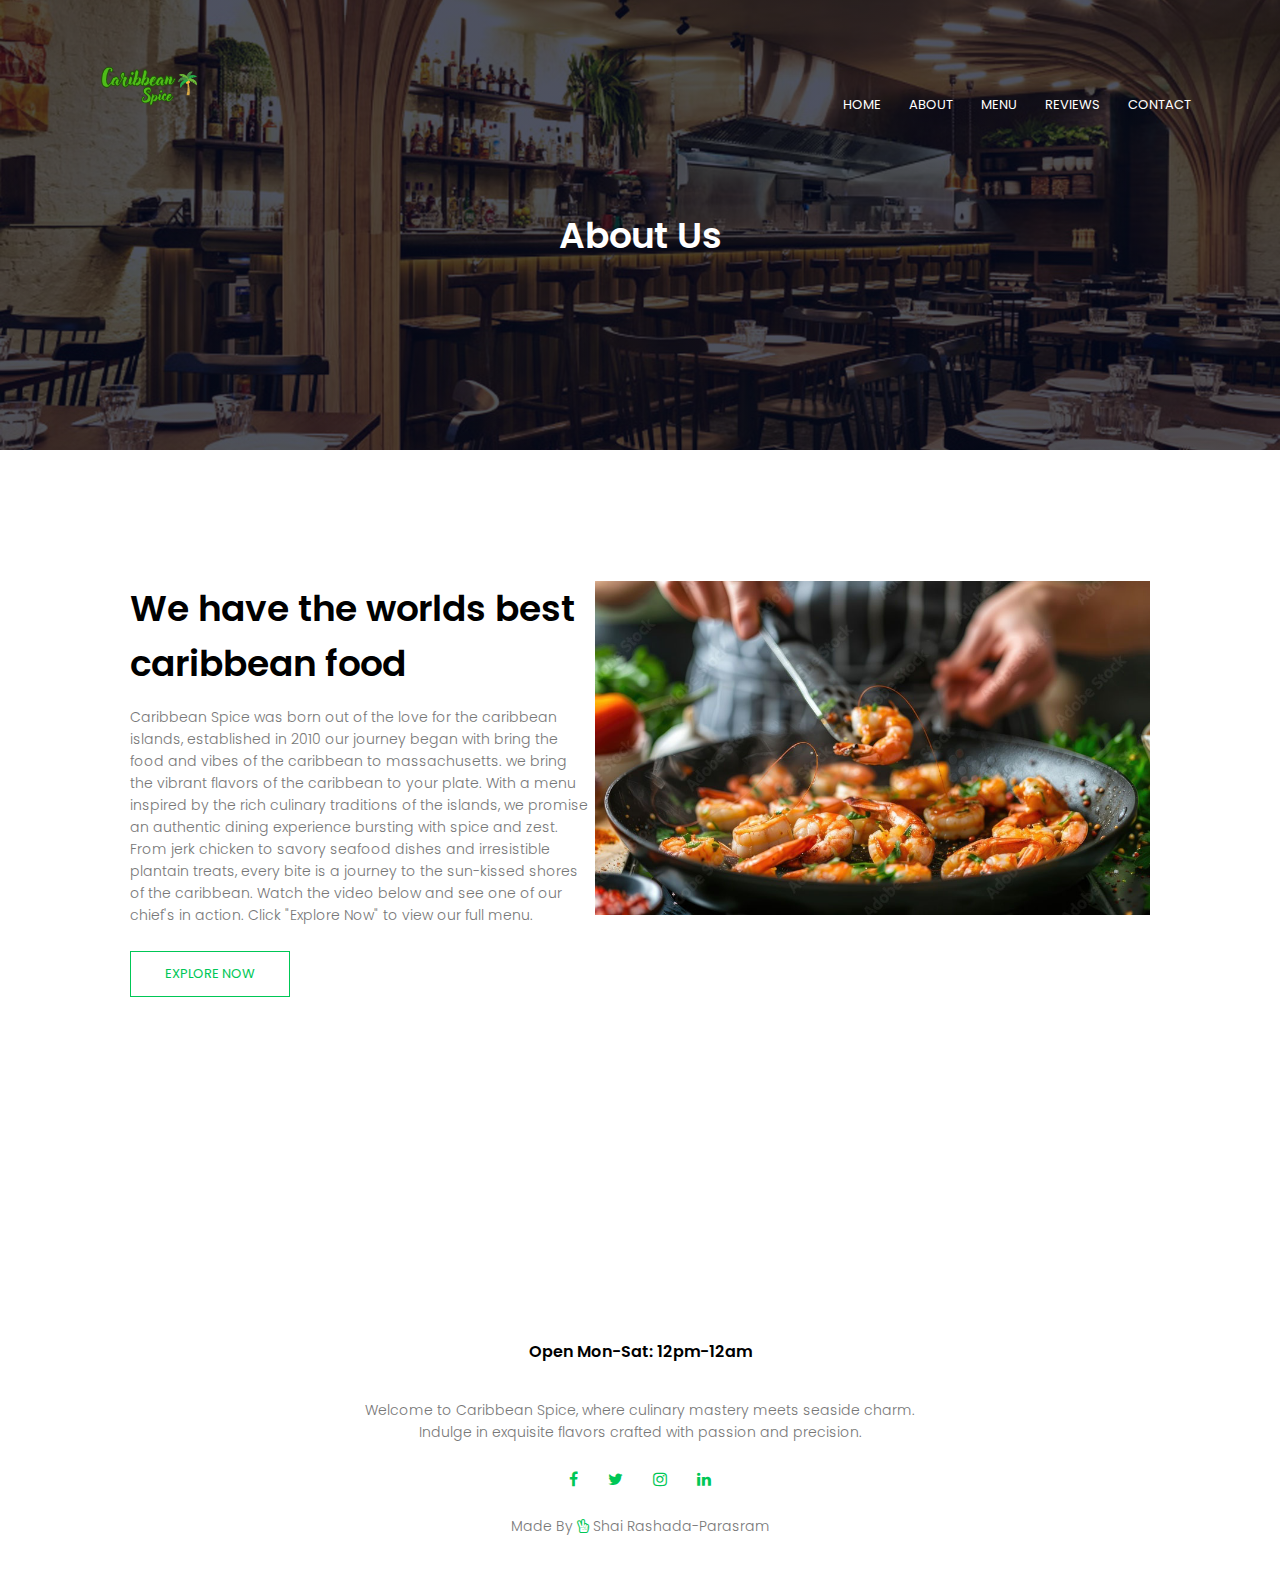
<file: ShaiRashadaParasram_CaribbeanSpice/HTML:CSS/about.html>
<!DOCTYPE html>
<html>
<head>
    <!---- metadata---->
    <meta name="viewport" content="width=device-width, inital-scale=1.0"> <!---- this meta tag is for responsive web design. it allows the user to adjust the layout based on thr size of the viewport ---->
    <title>Caribbean Spice</title>
    <link rel="stylesheet" href="style.css"><!---- allows the html document to apply visual styles from the style.css file ---->
    <link rel="preconnect" href="https://fonts.googleapis.com"><!---- connects google fonts API useing preconnect ---->
<link rel="preconnect" href="https://fonts.gstatic.com" crossorigin><!---- helps loading the resorces from google fonts ---->
<link href="https://fonts.googleapis.com/css2?family=Poppins:wght@100;200;300;400;600;700&display=swap" rel="stylesheet"><!---- imports poppins font into HTML document ---->
<link rel="stylesheet" href="https://stackpath.bootstrapcdn.com/font-awesome/4.7.0/css/font-awesome.min.css"><!---- loads the font awesome libary allowing the use of the icons ---->
    <!-- 
         shai resturant main web page
         Filename: about.html

         Author:   Shai Rashada-Parasram
         Date:     2/28/2024
      -->
<body>
    <section class="sub-header">
        <nav>
            <a href="index.html"><img src="images/logo1.png"></a><!--- when caribbean spice logo is clicked it will navigate the user to the homepage ---->
            <div class="nav-links" id="navLinks">
                <i class="fa fa-times" onclick="hideMenu()"></i> <!--- this is a java scrip function. When user clicks on this icon it will hide the menu ---->
                <ul>
                    <li><a href="index.html">HOME</a></li><!--- when index.html is clicked it will navigate the user to the homepage ---->
                    <li><a href="about.html">ABOUT</a></li><!--- when about.html is clicked it will navigate the user to the about page---->
                    <li><a href="menu.html">MENU</a></li><!--- when menu.html is clicked it will navigate the user to the menu page---->
                    <li><a href="reviews.html">REVIEWS</a></li><!--- when reviews.html is clicked it will navigate the user to the review page---->
                    <li><a href="contact.html">CONTACT</a></li><!--- when contact.html is clicked it will navigate the user to the contact page---->
                </ul>
            </div>
            <i class="fa fa-bars" onclick="showMenu()"></i>  <!--- this is a javascrip function. When user clicks on this icon it will show the menu ---->
        </nav>
        <h1>About Us</h1>
    </section>

<!--- about us content ---->
<section class="about-us">

    <div class="row">
        <div class="about-col">
            <h1>We have the worlds best caribbean food</h1>
            <p>Caribbean Spice was born out of the love for the caribbean islands, established in 2010 
                our journey began with bring the food and vibes of the caribbean to massachusetts. we bring the vibrant flavors of the caribbean to your plate. With a menu inspired by the rich
              culinary traditions of the islands, we promise an authentic dining experience bursting with spice and zest. 
              From jerk chicken to savory seafood dishes and irresistible plantain treats, every bite is a journey
              to the sun-kissed shores of the caribbean. Watch the video below and see one of our chief's in action. Click "Explore Now" to view our full menu. </p>
              <a href="menu.html" class="hero-btn green-btn">EXPLORE NOW</a><!--- when the hero-btn is clicked it will navigate the user to the menu page ---->
        </div>
        <div class="about-col">
            <img src="images/ABOUT.jpg">
            <!--- below this note is embed code allows the youtube video to play on my website ---->
            <iframe width="555" height="330" src="https://www.youtube.com/embed/Tcn__Rsf_Ic?si=XrRx0HNNy872Wqt7" title="YouTube video player" frameborder="0" allow="accelerometer; autoplay; clipboard-write; encrypted-media; gyroscope; picture-in-picture; web-share" referrerpolicy="strict-origin-when-cross-origin" allowfullscreen></iframe>
        </div>
        </div>
    </div>
</section>


<!--- Footer ---->


<section class="footer">
    <h4>Open Mon-Sat: 12pm-12am</h4>
    <p>Welcome to Caribbean Spice, where culinary mastery meets seaside charm.<br>Indulge in exquisite flavors crafted with passion and precision.</p>
    <div class="icons">
        <a href="https://www.facebook.com/"><i class="fa fa-facebook"></i></a><!--- when the facebook icon is clicked it will navigate the user to facebook.com ---->
        <a href="https://twitter.com/?lang=en"><i class="fa fa-twitter"></i></a><!--- when the twitter icon is clicked it will navigate the user to twitter.com ---->
        <a href="https://www.instagram.com/caribbean_spice240/"><i class="fa fa-instagram"></i></a><!--- when the instagram icon is clicked it will navigate the user to instagram.com ---->
        <a href="https://www.linkedin.com/"><i class="fa fa-linkedin"></i></a><!--- when the linkedin icon is clicked it will navigate the user to linkedin.com ---->
    </div>
    </div>
    <p>Made By <i class="fa fa-hand-peace-o"></i> Shai Rashada-Parasram </p> <!--- made by display a peace sign icon shai rashada-parasram---->
</section>







<!--Some JavaScript to open and close menu-->
<script>

    var navLinks = document.getElementById("navLinks");
    function showMenu() {
        navLinks.style.right = "0";
    }
    function hideMenu(){
        navLinks.style.right = "-200px"
    }

    
</script>

</body>
</html>
</file>
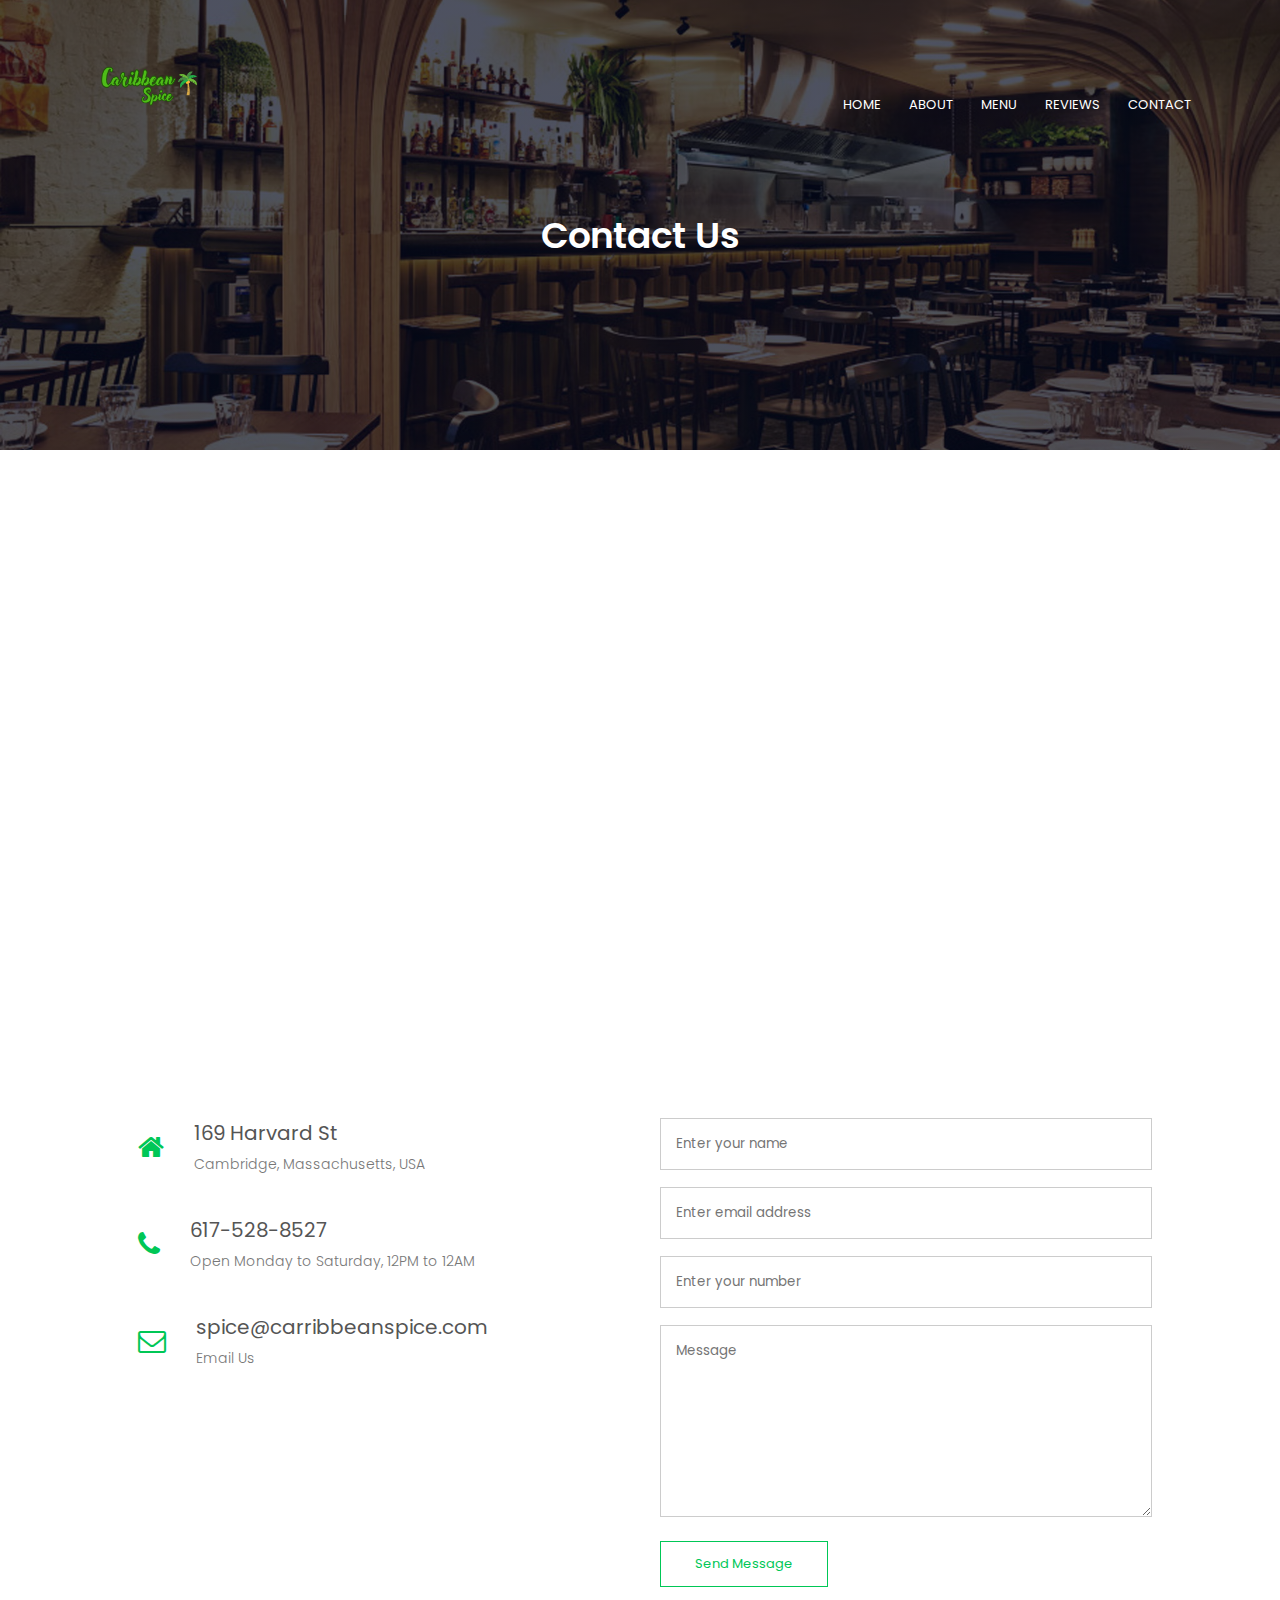
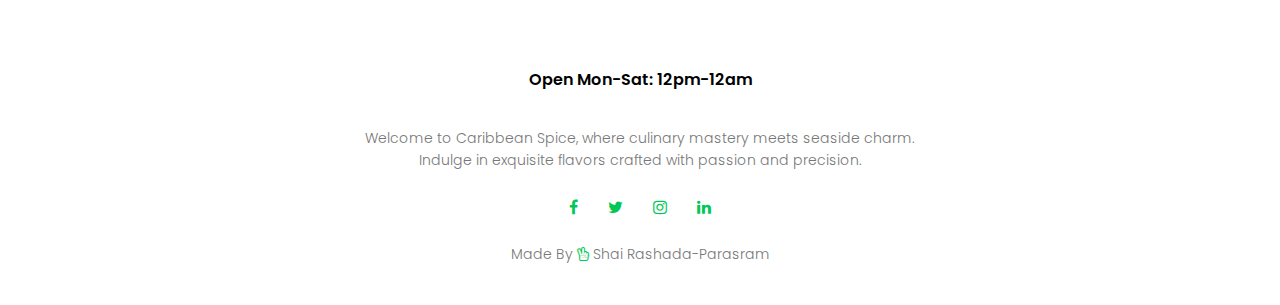
<file: ShaiRashadaParasram_CaribbeanSpice/HTML:CSS/contact.html>
<!DOCTYPE html>
<html>
<head>
    <!---- metadata---->
    <meta name="viewport" content="width=device-width, inital-scale=1.0"><!---- this meta tag is for responsive web design. it allows the user to adjust the layout based on thr size of the viewport ---->
    <title>Caribbean Spice</title>
    <link rel="stylesheet" href="style.css"><!---- allows the html document to apply visual styles from the style.css file ---->
    <link rel="preconnect" href="https://fonts.googleapis.com"><!---- connects google fonts API useing preconnect ---->
<link rel="preconnect" href="https://fonts.gstatic.com" crossorigin><!---- helps loading the resorces from google fonts ---->
<link href="https://fonts.googleapis.com/css2?family=Poppins:wght@100;200;300;400;600;700&display=swap" rel="stylesheet"><!---- imports poppins font into HTML document ---->
<link rel="stylesheet" href="https://stackpath.bootstrapcdn.com/font-awesome/4.7.0/css/font-awesome.min.css"><!---- loads the font awesome libary allowing the use of the icons ---->
    <!-- 
         shai resturant main web page
         Filename: contact.html

         Author:   Shai Rashada-Parasram
         Date:     4/3/2024
      -->
<body>
    <section class="sub-header">
        <nav>
            <a href="index.html"><img src="images/logo1.png"></a><!--- when caribbean spice logo is clicked it will navigate the user to the homepage ---->
            <div class="nav-links" id="navLinks">
                <i class="fa fa-times" onclick="hideMenu()"></i><!--- this is a java scrip function. When user clicks on this icon it will hide the menu ---->
                <ul>
                    <li><a href="index.html">HOME</a></li><!--- when index.html is clicked it will navigate the user to the homepage ---->
                    <li><a href="about.html">ABOUT</a></li><!--- when about.html is clicked it will navigate the user to the about page---->
                    <li><a href="menu.html">MENU</a></li><!--- when menu.html is clicked it will navigate the user to the menu page---->
                    <li><a href="reviews.html">REVIEWS</a></li><!--- when reviews.html is clicked it will navigate the user to the review page---->
                    <li><a href="contact.html">CONTACT</a></li><!--- when contact.html is clicked it will navigate the user to the contact page---->
                </ul>
            </div>
            <i class="fa fa-bars" onclick="showMenu()"></i><!--- this is a java scrip function. When user clicks on this icon it will show the menu ---->
        </nav>
        <h1>Contact Us</h1>
    </section>

<!--- contact us content ---->

<section class="location">
    <!--- google maps of the restaurant location ---->
    <iframe src="https://www.google.com/maps/embed?pb=!1m18!1m12!1m3!1d2947.886764731141!2d-71.0981510238644!3d42.3662524347103!2m3!1f0!2f0!3f0!3m2!1i1024!2i768!4f13.1!3m3!1m2!1s0x89e370ad19a1ee95%3A0x64d27bce26ae540a!2s169%20Harvard%20St%2C%20Cambridge%2C%20MA%2002139!5e0!3m2!1sen!2sus!4v1712461761115!5m2!1sen!2sus" width="600" height="450" style="border:0;" allowfullscreen="" loading="lazy" referrerpolicy="no-referrer-when-downgrade"></iframe>

</section>

<section class="contact-us">

    <div class="row">
        <div class="contact-col">
            <div>
                <i class="fa fa-home"></i> <!--- icon of a house---->
                <span>
                    <h5>169 Harvard St</h5>
                    <p>Cambridge, Massachusetts, USA</p>
                </span>
            </div>
        <div>
            <i class="fa fa-phone"></i><!--- icon of a phone---->
                <span>
                    <h5>617-528-8527</h5>
                    <p>Open Monday to Saturday, 12PM to 12AM</p>
                </span>
            </div>
            <div>
                <i class="fa fa-envelope-o"></i> <!--- icon of a envelope ---->
                <span>
                    <h5>spice@carribbeanspice.com</h5>
                    <p>Email Us</p>
                </span>
            </div>
        </div>
        <div class="contact-col">
            <!---form action will process the contents of the form when submitted.--->
            <form action="form-handler" method="post"> 
                <input type="text" name="name" placeholder="Enter your name" required> <!---The "input type" element alows users to input data to the form --->
                <input type="email" name="email" placeholder="Enter email address" required>
                <input type="phone" name="phone" placeholder="Enter your number" required>
                <textarea rows="8" name="message" placeholder="Message" required></textarea> 
                <button type="submit" class="hero-btn green-btn">Send Message</button> <!---the "button type" element alows the information on the form to be sumbitted.--->
            </form>
            <script id="ratufa_loader" src="https://www.ratufa.io/c/ld.js?f=wbcyaaql&n=n1.ratufa.io"></script> 
            <!--The embedded code from ratufa will send users recorded data to the website ratufa.io -->

        </div>
    </div>

</section>

<!--- Footer ---->


<section class="footer">
    <h4>Open Mon-Sat: 12pm-12am</h4>
    <p>Welcome to Caribbean Spice, where culinary mastery meets seaside charm.<br>Indulge in exquisite flavors crafted with passion and precision.</p>
    <div class="icons">
        <a href="https://www.facebook.com/"><i class="fa fa-facebook"></i></a><!--- when the facebook icon is clicked it will navigate the user to facebook.com ---->
        <a href="https://twitter.com/?lang=en"><i class="fa fa-twitter"></i></a><!--- when the twitter icon is clicked it will navigate the user to twitter.com ---->
        <a href="https://www.instagram.com/caribbean_spice240/"><i class="fa fa-instagram"></i></a><!--- when the instagram icon is clicked it will navigate the user to instagram.com ---->
        <a href="https://www.linkedin.com/"><i class="fa fa-linkedin"></i></a><!--- when the linkedin icon is clicked it will navigate the user to linkedin.com ---->
    </div>
    <p>Made By <i class="fa fa-hand-peace-o"></i> Shai Rashada-Parasram </p><!--- made by display a peace sign icon shai rashada-parasram---->
</section>







<!--Some JavaScript to open and close menu-->
<script>

    var navLinks = document.getElementById("navLinks");
    function showMenu() {
        navLinks.style.right = "0";
    }
    function hideMenu(){
        navLinks.style.right = "-200px"
    }

    
</script>

</body>
</html>
</file>
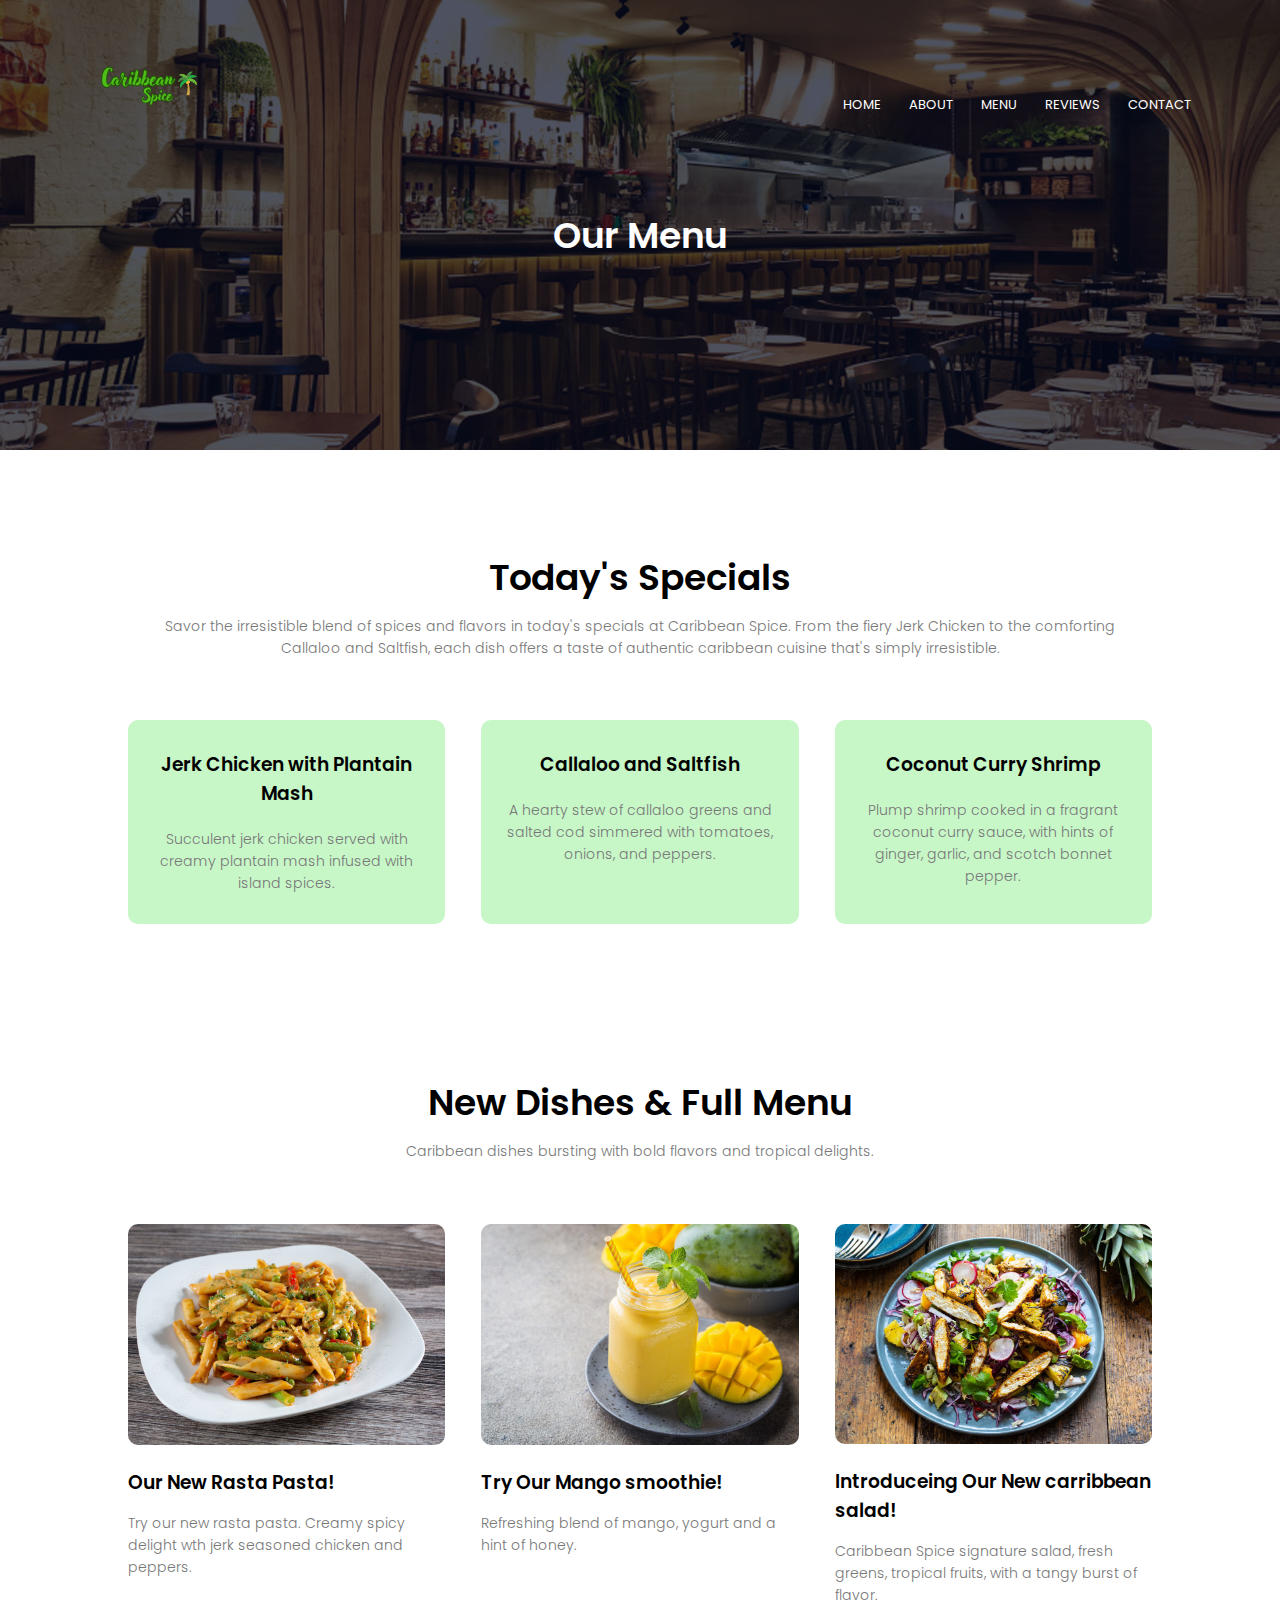
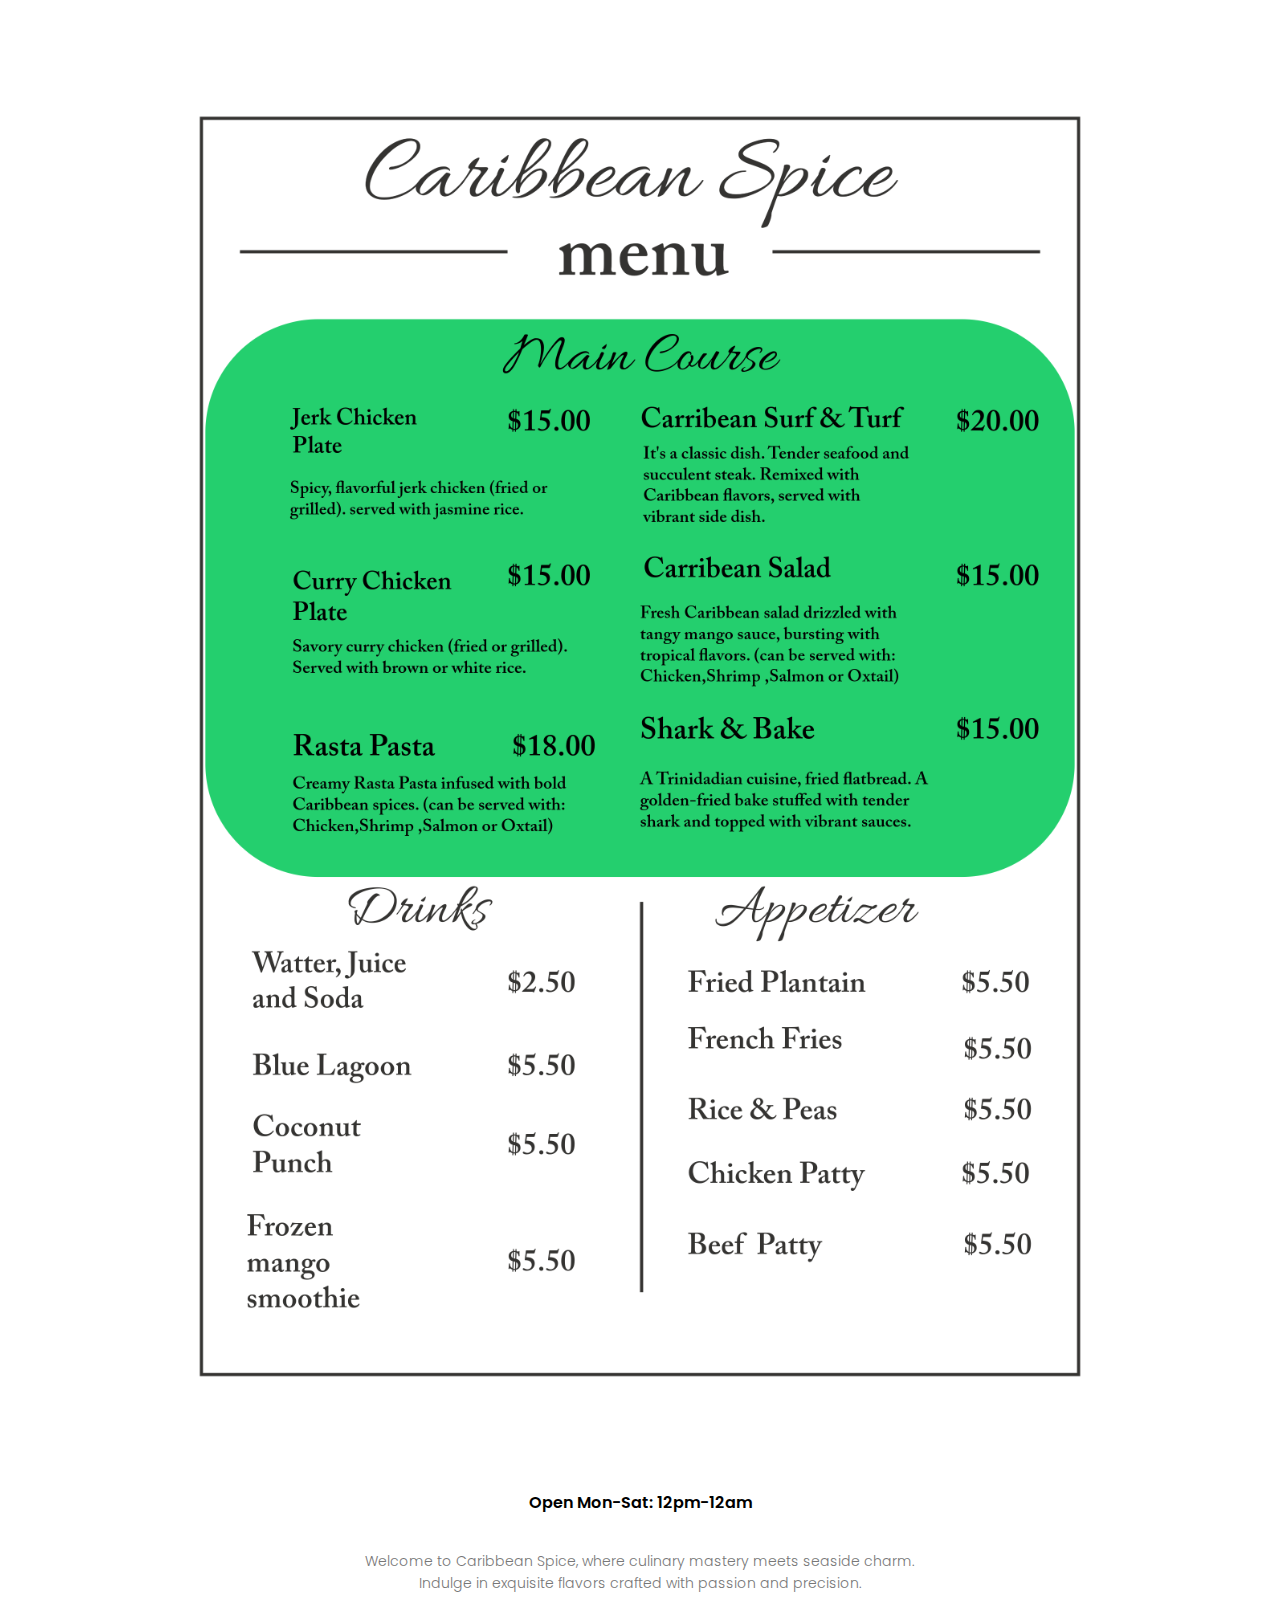
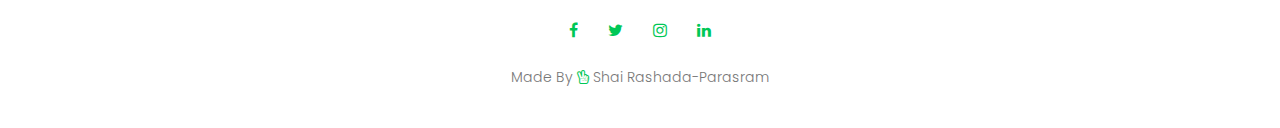
<file: ShaiRashadaParasram_CaribbeanSpice/HTML:CSS/menu.html>
<!DOCTYPE html>
<html>
<head>
    <!---- metadata---->
    <meta name="viewport" content="width=device-width, inital-scale=1.0"><!---- this meta tag is for responsive web design. it allows the user to adjust the layout based on thr size of the viewport ---->
    <title>Caribbean Spice</title>
    <link rel="stylesheet" href="style.css"><!---- allows the html document to apply visual styles from the style.css file ---->
    <link rel="preconnect" href="https://fonts.googleapis.com"><!---- connects google fonts API useing preconnect ---->
<link rel="preconnect" href="https://fonts.gstatic.com" crossorigin><!---- helps loading the resorces from google fonts ---->
<link href="https://fonts.googleapis.com/css2?family=Poppins:wght@100;200;300;400;600;700&display=swap" rel="stylesheet"><!---- imports poppins font into HTML document ---->
<link rel="stylesheet" href="https://stackpath.bootstrapcdn.com/font-awesome/4.7.0/css/font-awesome.min.css"><!---- loads the font awesome libary allowing the use of the icons ---->
    <!-- 
         shai resturant main web page
         Filename: menu.html

         Author:   Shai Rashada-Parasram
         Date:     3/20/2024
      -->
<body>
    <section class="sub-header">
        <nav>
            <a href="index.html"><img src="images/logo1.png"></a><!--- when caribbean spice logo is clicked it will navigate the user to the homepage ---->
            <div class="nav-links" id="navLinks">
                <i class="fa fa-times" onclick="hideMenu()"></i><!--- this is a java scrip function. When user clicks on this icon it will hide the menu ---->
                <ul>
                    <li><a href="index.html">HOME</a></li><!--- when index.html is clicked it will navigate the user to the homepage ---->
                    <li><a href="about.html">ABOUT</a></li><!--- when about.html is clicked it will navigate the user to the about page---->
                    <li><a href="menu.html">MENU</a></li><!--- when menu.html is clicked it will navigate the user to the menu page---->
                    <li><a href="reviews.html">REVIEWS</a></li><!--- when reviews.html is clicked it will navigate the user to the review page---->
                    <li><a href="contact.html">CONTACT</a></li><!--- when contact.html is clicked it will navigate the user to the contact page---->
                </ul>
            </div>
            <i class="fa fa-bars" onclick="showMenu()"></i><!--- this is a java scrip function. When user clicks on this icon it will hide the menu ---->
        </nav>
        <h1>Our Menu</h1>
    </section>

<!--- Menu ---->
<section class="food">
    <h1>Today's Specials</h1>
    <p>Savor the irresistible blend of spices and flavors in today's specials at Caribbean Spice. From the fiery Jerk Chicken to the comforting Callaloo and Saltfish, each dish offers a taste of authentic caribbean cuisine that's simply irresistible.</p>

    <div class="row">
        <div class="food-col">
            <h3>Jerk Chicken with Plantain Mash</h3>
            <p>Succulent jerk chicken served with creamy plantain mash infused with island spices.</p>
        </div>
        <div class="food-col">
            <h3>Callaloo and Saltfish</h3>
            <p>A hearty stew of callaloo greens and salted cod simmered with tomatoes, onions, and peppers.</p>
        </div>
        <div class="food-col">
            <h3>Coconut Curry Shrimp </h3>
            <p>Plump shrimp cooked in a fragrant coconut curry sauce, with hints of ginger, garlic, and scotch bonnet pepper.</p>
        </div>
    </div>

</section>

<!--- Food we offer - (1.Appatizers, 2.Drinks, 3.Main Dishes)---->

<section class="dishes">
    <h1>New Dishes & Full Menu</h1>
    <p>Caribbean dishes bursting with bold flavors and tropical delights.</p>

    <div class="row">
        <div class="dishes-col">
            <img src="images/raspasta.jpeg">
            <h3>Our New Rasta Pasta!</h3>
            <p>Try our new rasta pasta. Creamy spicy delight wth jerk seasoned chicken and peppers.</p>
        </div>
        <div class="dishes-col">
            <img src="images/mangosmooth.jpeg">
            <h3>Try Our Mango smoothie!</h3>
            <p>Refreshing blend of mango, yogurt and a hint of honey.</p>
        </div>
        <div class="dishes-col">
            <img src="images/salad.jpeg">
            <h3>Introduceing Our New carribbean salad!</h3>
            <p>Caribbean Spice signature salad, fresh greens, tropical fruits, with a tangy burst of flavor.</p>
        </div>
    </div> 

    <div class="dishes-col">
        <img src="images/Untitled.png">
    </div>
</section>



<!--- Footer ---->


<section class="footer">
    <h4>Open Mon-Sat: 12pm-12am</h4>
    <p>Welcome to Caribbean Spice, where culinary mastery meets seaside charm.<br>Indulge in exquisite flavors crafted with passion and precision.</p>
    <div class="icons">
        <a href="https://www.facebook.com/"><i class="fa fa-facebook"></i></a><!--- when the facebook icon is clicked it will navigate the user to facebook.com ---->
        <a href="https://twitter.com/?lang=en"><i class="fa fa-twitter"></i></a><!--- when the twitter icon is clicked it will navigate the user to twitter.com ---->
        <a href="https://www.instagram.com/caribbean_spice240/"><i class="fa fa-instagram"></i></a><!--- when the instagram icon is clicked it will navigate the user to instagram.com ---->
        <a href="https://www.linkedin.com/"><i class="fa fa-linkedin"></i></a><!--- when the linkedin icon is clicked it will navigate the user to linkedin.com ---->
    </div>
    </div>
    <p>Made By <i class="fa fa-hand-peace-o"></i> Shai Rashada-Parasram </p> <!--- made by display a peace sign icon shai rashada-parasram---->
</section>







<!--Some JavaScript to open and close menu-->
<script>

    var navLinks = document.getElementById("navLinks");
    function showMenu() {
        navLinks.style.right = "0";
    }
    function hideMenu(){
        navLinks.style.right = "-200px"
    }

    
</script>

</body>
</html>
</file>
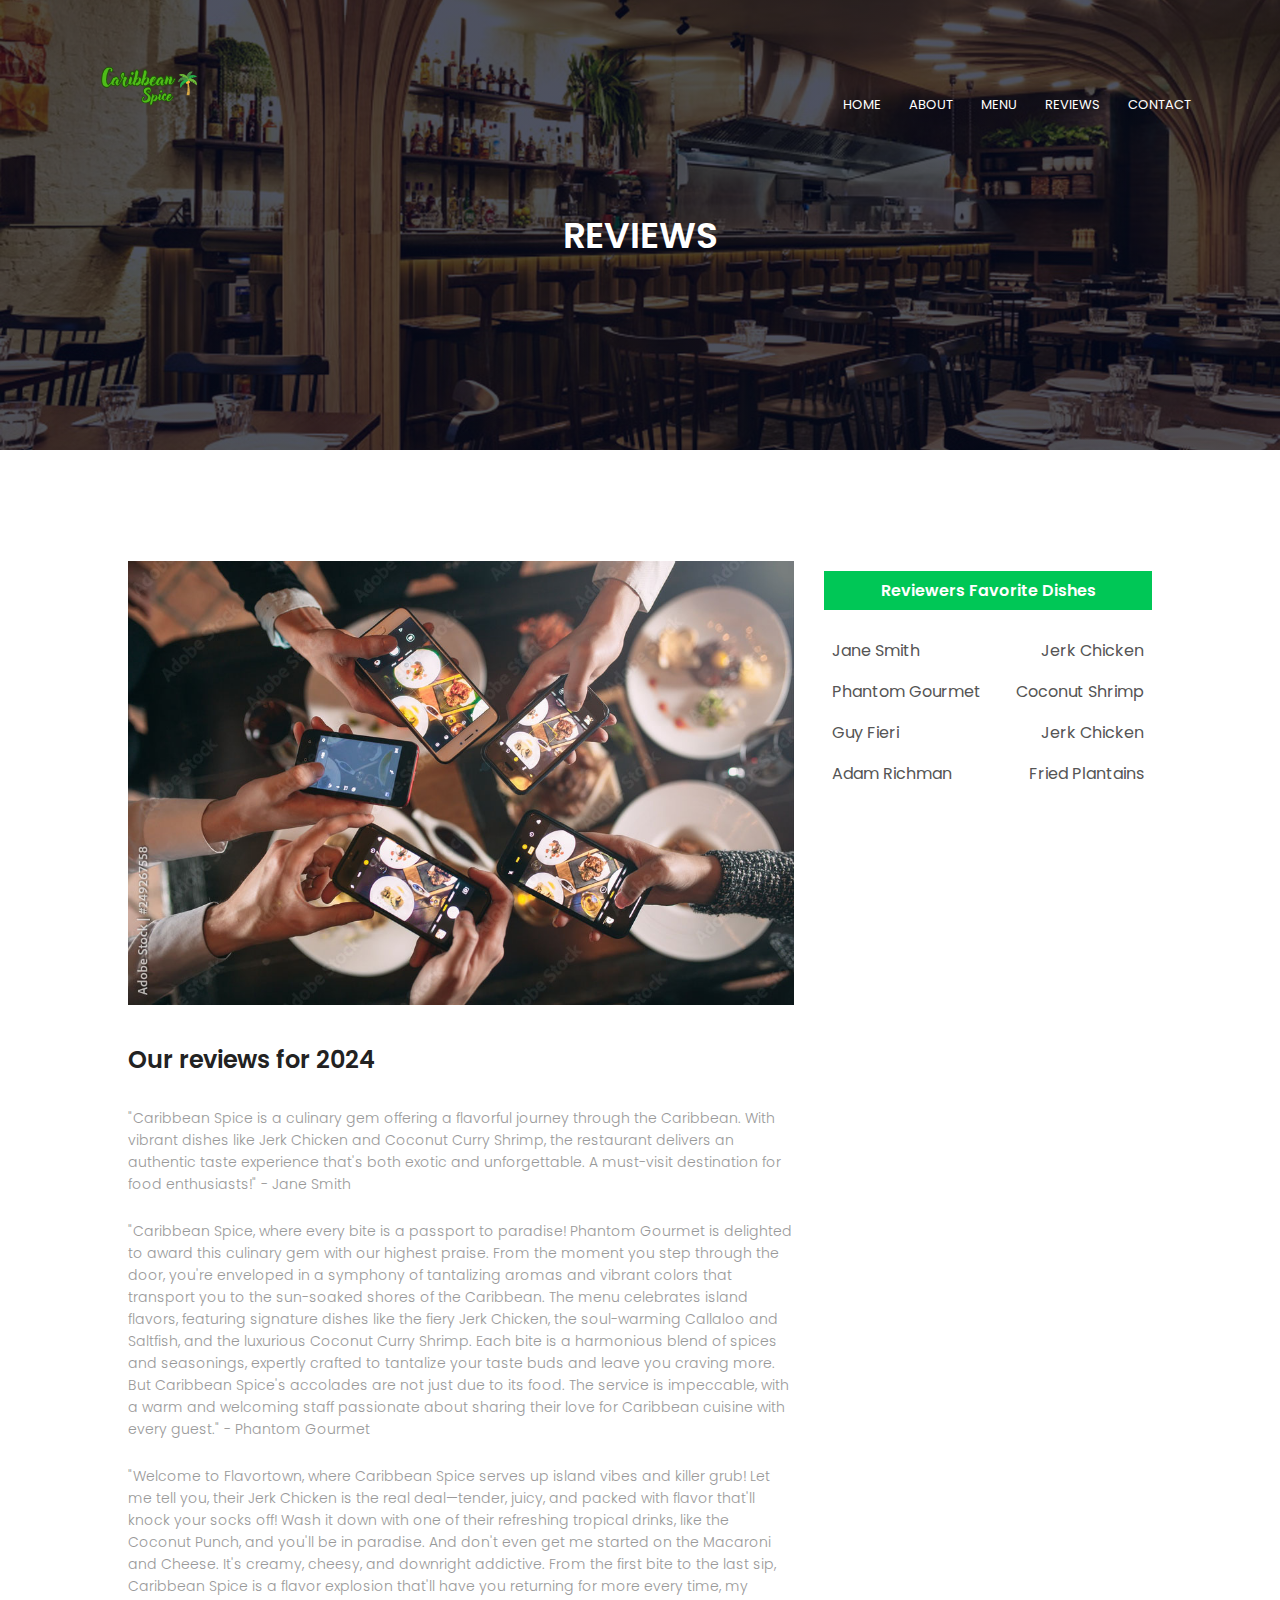
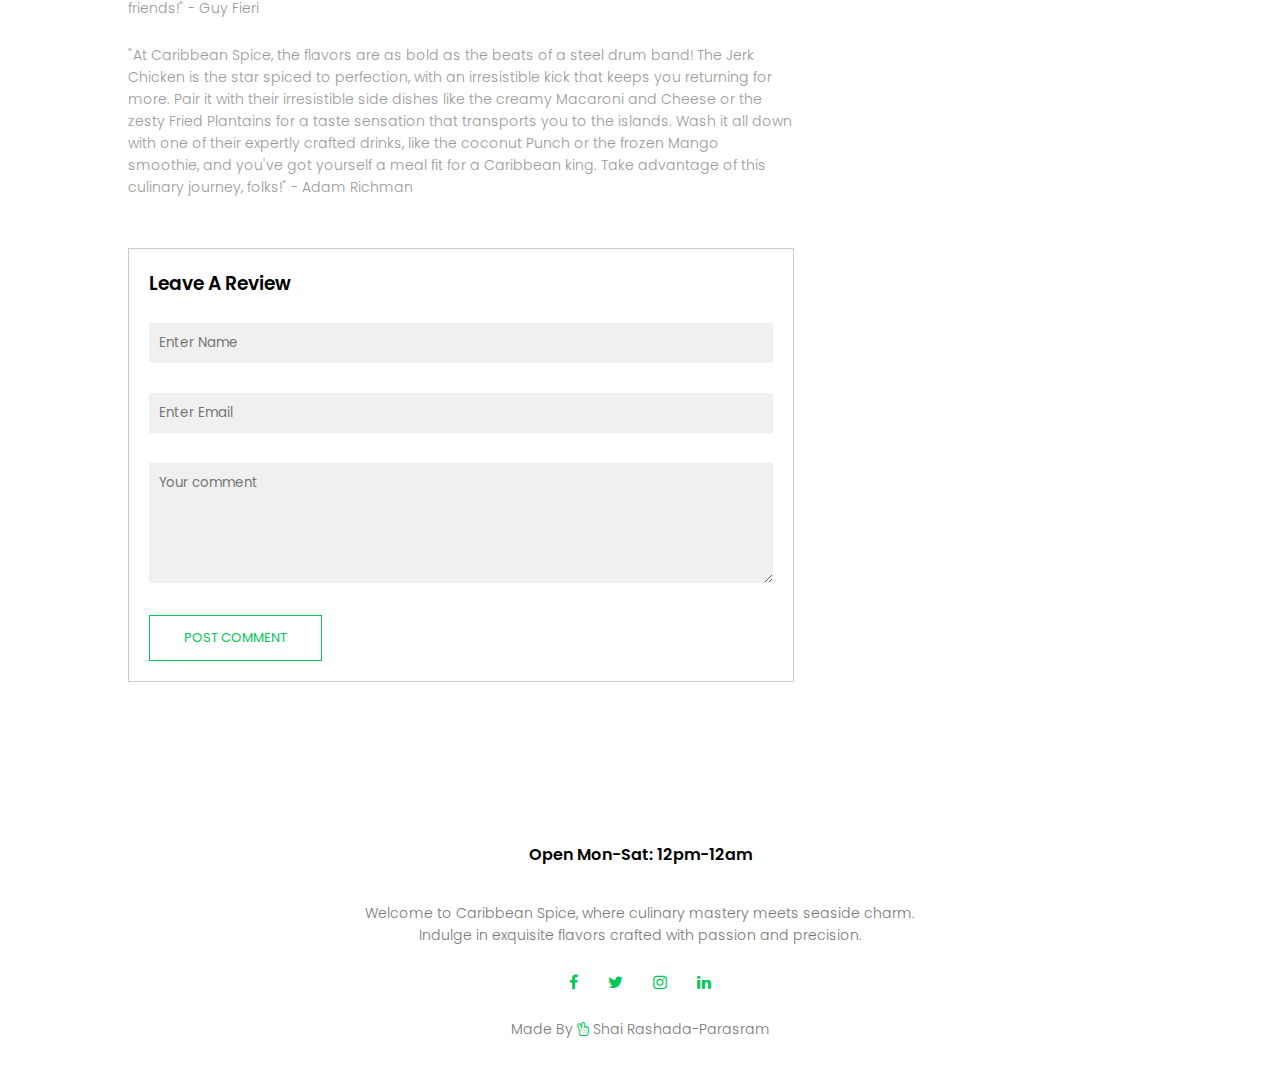
<file: ShaiRashadaParasram_CaribbeanSpice/HTML:CSS/reviews.html>
<!DOCTYPE html>
<html>
<head>
    <!---- metadata---->
    <meta name="viewport" content="width=device-width, inital-scale=1.0"><!---- this meta tag is for responsive web design. it allows the user to adjust the layout based on thr size of the viewport ---->
    <title>Caribbean Spice</title>
    <link rel="stylesheet" href="style.css"><!---- allows the html document to apply visual styles from the style.css file ---->
    <link rel="preconnect" href="https://fonts.googleapis.com"><!---- connects google fonts API useing preconnect ---->
<link rel="preconnect" href="https://fonts.gstatic.com" crossorigin><!---- helps loading the resorces from google fonts ---->
<link href="https://fonts.googleapis.com/css2?family=Poppins:wght@100;200;300;400;600;700&display=swap" rel="stylesheet"><!---- imports poppins font into HTML document ---->
<link rel="stylesheet" href="https://stackpath.bootstrapcdn.com/font-awesome/4.7.0/css/font-awesome.min.css"><!---- loads the font awesome libary allowing the use of the icons ---->
    <!-- 
         shai resturant main web page
         Filename: reviews.html

         Author:   Shai Rashada-Parasram
         Date:     3/28/2024
      -->
<body>
    <section class="sub-header">
        <nav>
            <a href="index.html"><img src="images/logo1.png"></a><!--- when caribbean spice logo is clicked it will navigate the user to the homepage ---->
            <div class="nav-links" id="navLinks">
                <i class="fa fa-times" onclick="hideMenu()"></i><!--- this is a java scrip function. When user clicks on this icon it will hide the menu ---->
                <ul>
                    <li><a href="index.html">HOME</a></li><!--- when index.html is clicked it will navigate the user to the homepage ---->
                    <li><a href="about.html">ABOUT</a></li><!--- when about.html is clicked it will navigate the user to the about page---->
                    <li><a href="menu.html">MENU</a></li><!--- when menu.html is clicked it will navigate the user to the menu page---->
                    <li><a href="reviews.html">REVIEWS</a></li><!--- when reviews.html is clicked it will navigate the user to the review page---->
                    <li><a href="contact.html">CONTACT</a></li><!--- when contact.html is clicked it will navigate the user to the contact page---->
                </ul>
            </div>
            <i class="fa fa-bars" onclick="showMenu()"></i><!--- this is a java scrip function. When user clicks on this icon it will hide the menu ---->
        </nav>
        <h1>REVIEWS</h1>
    </section>

<!--- review page content---->
<section class="review-content">
    
    <div class="row">
        <div class="review-left">
            <img src="images/review.jpg">
            <h2>Our reviews for 2024</h2>
            <p>"Caribbean Spice is a culinary gem offering a flavorful journey through the Caribbean. 
             With vibrant dishes like Jerk Chicken and Coconut Curry Shrimp, the restaurant delivers an authentic taste experience that's both exotic and unforgettable. 
             A must-visit destination for food enthusiasts!" - Jane Smith</p>
            <br>
            <p>"Caribbean Spice, where every bite is a passport to paradise! 
                Phantom Gourmet is delighted to award this culinary gem with our highest praise. From the moment you step through the door, 
                you're enveloped in a symphony of tantalizing aromas and vibrant colors that transport you to the sun-soaked shores of the Caribbean.
                The menu celebrates island flavors, featuring signature dishes like the fiery Jerk Chicken, the soul-warming Callaloo and Saltfish, and the luxurious Coconut Curry Shrimp. 
                Each bite is a harmonious blend of spices and seasonings, expertly crafted to tantalize your taste buds and leave you craving more.
                But Caribbean Spice's accolades are not just due to its food. 
                The service is impeccable, with a warm and welcoming staff passionate about sharing their love for Caribbean cuisine with every guest." - Phantom Gourmet</p>
            <br>
            <p>"Welcome to Flavortown, where Caribbean Spice serves up island vibes and killer grub! Let me tell you, 
                their Jerk Chicken is the real deal—tender, juicy, and packed with flavor that'll knock your socks off!
                Wash it down with one of their refreshing tropical drinks, like the Coconut Punch, and you'll be in paradise. 
                And don't even get me started on the Macaroni and Cheese. It's creamy, cheesy, and downright addictive.
                From the first bite to the last sip, Caribbean Spice is a flavor explosion that'll have you returning for more every time, my friends!" - Guy Fieri</p>
            <br>
            <p>"At Caribbean Spice, the flavors are as bold as the beats of a steel drum band!
                The Jerk Chicken is the star spiced to perfection, with an irresistible kick that keeps you returning for more.
                Pair it with their irresistible side dishes like the creamy Macaroni and Cheese or the zesty Fried Plantains for a taste sensation that transports you to the islands.
                Wash it all down with one of their expertly crafted drinks, like the coconut Punch or the frozen Mango smoothie, 
                and you've got yourself a meal fit for a Caribbean king. Take advantage of this culinary journey, folks!" - Adam Richman </p>

                <!--- comment box--->
                <div class="comment-box">

                    <h3>Leave A Review</h3>
                    <!--- this allows users to write a review about the restaurant---->
                    <form class="comment-form" method="post">
                        <input type="text" placeholder="Enter Name">
                        <input type="email" placeholder="Enter Email">
                        <textarea rows="5" placeholder="Your comment"></textarea>
                        <button type="submit" class="hero-btn green-btn">POST COMMENT</button>
                    </form>
                    
                </div>







        </div>
        <div class="review-right">
            <!--- discription of reviewers favorite dishes---->
            <h3>Reviewers Favorite Dishes</h3>
            <div>
                <span>Jane Smith</span>
                <span>Jerk Chicken</span>
            </div>
            <div>
                <span>Phantom Gourmet</span>
                <span>Coconut Shrimp</span>
            </div>
            <div>
                <span>Guy Fieri</span>
                <span>Jerk Chicken</span>
            </div>
            <div>
                <span>Adam Richman</span>
                <span>Fried Plantains</span>
            </div>
        </div>
    </div>

</section>


<!--- Footer ---->


<section class="footer">
    <h4>Open Mon-Sat: 12pm-12am</h4>
    <p>Welcome to Caribbean Spice, where culinary mastery meets seaside charm.<br>Indulge in exquisite flavors crafted with passion and precision.</p>
    <div class="icons">
        <a href="https://www.facebook.com/"><i class="fa fa-facebook"></i></a><!--- when the facebook icon is clicked it will navigate the user to facebook.com ---->
        <a href="https://twitter.com/?lang=en"><i class="fa fa-twitter"></i></a><!--- when the twitter icon is clicked it will navigate the user to twitter.com ---->
        <a href="https://www.instagram.com/caribbean_spice240/"><i class="fa fa-instagram"></i></a><!--- when the instagram icon is clicked it will navigate the user to instagram.com ---->
        <a href="https://www.linkedin.com/"><i class="fa fa-linkedin"></i></a><!--- when the linkedin icon is clicked it will navigate the user to linkedin.com ---->
    </div>
    <p>Made By <i class="fa fa-hand-peace-o"></i> Shai Rashada-Parasram </p> <!--- made by display a peace sign icon shai rashada-parasram---->
</section>







<!--Some JavaScript to open and close menu-->
<script>

    var navLinks = document.getElementById("navLinks");
    function showMenu() {
        navLinks.style.right = "0";
    }
    function hideMenu(){
        navLinks.style.right = "-200px"
    }

    
</script>

</body>
</html>
</file>
<file: ShaiRashadaParasram_CaribbeanSpice/HTML:CSS/style.css>
*{
    margin: 0%;
    padding: 0;
    font-family: 'poppins', sans-serif;
}
.header{
    min-height: 100vh;
    width: 100%;
    background-image: linear-gradient(rgba(4,9,30,0.7),rgba(4,9,30,0.7)),url(images/banner.png);
    background-position: center;
    background-size: cover;
    position: relative;
}
nav{
    display: flex;
    padding: 2% 6%;
    justify-content: space-between;
    align-items: center;
}
nav img{
    width: 150px;
}
.nav-links{
    flex: 1;
    text-align: right;
}
.nav-links ul li{
    list-style: none;
    display: inline-block;
    padding: 8px 12px;
    position: relative;
}
.nav-links ul li a{
    color: #fff;
    text-decoration: none;
    font-size: 13px;
}
.nav-links ul li::after{
    content: '';
    width: 0%;
    height: 2px;
    background: #00C756; 
    display: block;
    margin: auto;
    transition: 0.5s;
}
.nav-links ul li:hover::after{
    width: 100%;

}
.text-box{
    width: 90%;
    color: #fff;
    position: absolute;
    top: 50%;
    left: 50%;
    transform: translate(-50%,-50%);
    text-align: center;
}
.text-box h1{
    font-size: 62px;
}
.text-box p{
    margin: 10px 0 40px;
    font-size: 14px;
    color:#fff;
}
.hero-btn{
    display: inline-block;
    text-decoration: none;
    color: #fff;
    border: 1px solid #fff;
    padding: 12px 34px;
    font-size: 13px;
    background: transparent;
    position: relative;
    cursor: pointer;
}
.hero-btn:hover{
    border: 1px solid #00C756;
    background: #00C756;
    transition: 1s;
}
nav .fa{
    display: none;
}

@media(max-width:700px){
    .text-box h1{
        font-size: 20px;
    }
    .nav-links ul li{
        display: block;
    }
    .nav-links{
        position: fixed;
        background: #00C756;
        height: 100vh;
        width: 200px;
        top: 0;
        right: -200px;
        text-align: left;
        z-index: 2;
        transition: 1s;
    }
    nav .fa{
        display: block;
        color:#fff;
        margin: 10px;
        font-size: 22px;
        cursor: pointer;
    }
    .nav-links ul{
        padding: 30px;
    }
}

/*-- Food --*/

.food{
    width: 80%;
    margin: auto;
    text-align: center;
    padding-top: 100px;
}
h1{
    font-size: 36px;
    font-weight: 600;
}

p{
    color: #777;
    font-size: 14px;
    font-weight: 300;
    line-height: 22px;
    padding: 10px;
}

.row{
    margin-top: 5%;
    display: flex;
    justify-content: space-between;
}
.food-col{
    flex-basis: 31%;
    background: #c7f6c7;
    border-radius: 10px;
    margin-bottom: 5%;
    padding: 20px 12px;
    box-sizing: border-box;
    transition: 0.5s;
}
h3{
    text-align: center;
    font-weight: 600;
    margin: 10px 0;
}
.food-col:hover{
    box-shadow: 0 0 20px 0px rgba(0,0,0,0.2);
}
@media(max-width: 700px){
    .row{
        flex-direction: column;
    }
}

/*---- resturant ---*/

.resturant{
    width: 80%;
    margin: auto;
    text-align: center;
    padding-top: 50px;
}
.resturant-col{
    flex-basis: 32%;
    border-radius: 10px;
    margin-bottom: 30px;
    position: relative;
    overflow: hidden;
}
.resturant-col img{
    width: 100%;
    display: block;
}
.layer{
    background: transparent;
    height: 100%;
    width: 100%;
    position: absolute;
    top: 0%;
    left: 0;
    transition: 0.5s;
}
.layer:hover{
    background: rgba(200,247,197.7);
}
.layer h3{
    width: 100%;
    font-weight: 500;
    color: #fff;
    font-size: 26px;
    bottom: 0;
    left: 50%;
    transform: translateX(-50%);
    position: absolute;
    opacity: 0;
    transition: 0.5s;
}
.layer:hover h3{
    bottom: 49%;
    opacity: 1;
}

/*---- dishes ----*/

.dishes{
    width: 80%;
    margin: auto;
    text-align: center;
    padding-top: 100px;
}
.dishes-col{
    flex-basis: 31%;
    border-radius: 10px;
    margin-bottom: 5%;
    text-align: left;
}
.dishes-col img{
    width: 100%;
    border-radius: 10px;
   
    
}
.dishes-col p{
    padding: 0;
}
.dishes-col h3{
    margin-top: 16px;
    margin-bottom: 15px;
    text-align: left;
}


/*----- chef ----*/

.chef{
    width: 80%;
    margin: auto;
    padding-top: 100px;
    text-align: center;
}
.chef-col{
    flex-basis: 44%;
    border-radius: 10px;
    margin: 5%;
    text-align: left;
    background: #fff3f3;
    padding: 25px;
    cursor: pointer;
    display: flex;
}
.chef-col img{
    height: 40px;
    margin-left: 5px;
    margin-right: 30px;
    border-radius: 50%;
}
.chef-col p{
    padding: 0;
}
.chef-col h3{
    margin-top: 15px;
    text-align: left;
}
.chef-col .fa{
    color: #f44336;
}
@media(max-width: 700px){
    .chef-col img{
        margin-left: 0px;
        margin-right: 15px;
    }
}

/*---- Contact Us ------*/

.cua{
    margin: 100px auto;
    width: 80%;
    background-image: linear-gradient(rgba(0,0,0,0.7),rgba(0,0,0,0.7)),url(images/jerkchicken.png);
    background-position: center;
    background-size: cover;
    border-radius: 10px;
    text-align: center;
    padding: 100px 0;
}

.cua h1{
    color: #fff;
    margin-bottom: 40px;
    padding: 0%;
}

@media(max-width: 700px){
    .cta h1{
        font-size: 24px;
    }
}

/*---- Footer ------*/

.footer{
    width: 100%;
    text-align: center;
    padding: 30px 0;
}

.footer h4{
    margin-bottom: 25px;
    margin-top: 20px;
    font-weight: 600;
}
.icons .fa{
    color: #00C756;
    margin: 0 13px;
    cursor: pointer;
    padding: 18px 0;
}
.fa-hand-peace-o{
    color: #00C756;
}

/*---- About us Page ------*/

.sub-header{
    height: 50vh;
    width: 100%;
    background-image: linear-gradient(rgba(4,9,30,0.7),rgba(4,9,30,0.7)),url(images/BOSTON1.png);
    background-position: center;
    background-size: cover;
    text-align: center;
    color: #fff;
}
/*---- About us Content ------*/
.about-us{
    width: 80%;
    margin: auto;
    padding-top: 80px;
    padding-top: 50px;
}

.about-col{
    flex-basis: 48%;
    padding: 30px 2px;
}
.about-col img{
    width: 100%;
}

.about-col h1{
    padding-top: 0;
}
.about-col p{
    padding: 15px 0 25px;
}
/*---- Green button for "Explore Now" ------*/

.green-btn{
    border: 1px solid #00C756;
    background: transparent;
    color: #00C756;
}

.green-btn:hover{
    color:#fff;
}

/*---- Reviews Page ------*/

.review-content{
    width: 80%;
    margin: auto;
    padding: 60px 0;
    
}
/*---- Reviews Page left ------*/
.review-left{
    flex-basis: 65%;
}
.review-left img{
    width: 100%;
}
.review-left h2{
    color: #222;
    font-weight: 600;
    margin: 30px 0;
}
.review-left p{
    color: #999;
    padding: 0;
}
/*---- Reviews Page right ------*/

.review-right{
    flex-basis: 32%;
}
.review-right h3{
    background: #00C756;
    color: #fff;
    padding: 7px 0;
    font-size: 16px;
    margin-bottom: 20px;
}
.review-right div{
    display: flex;
    align-items: center;
    justify-content: space-between;
    color: #555;
    padding: 8px;
    box-sizing: border-box;
}

/*---- Comment Box  ------*/

.comment-box{
    border: 1px solid #ccc;
    margin: 50px 0;
    padding: 10px 20px;
}
.comment-box h3{
    text-align: left;
}
.comment-form input,.comment-form textarea{
    width: 100%;
    padding: 10px;
    margin: 15px 0;
    box-sizing: border-box;
    border: none;
    outline: none;
    background: #f0f0f0;
}
.comment-form button{
    margin: 10px 0;
}

@media(max-width:700px){
    .sub-header h1{
        font-size: 24px;
    }
}

/*---- contact us page ------*/

.location{
    width: 80%;
    margin: auto;
    padding: 80px 0;
}
.location iframe{
    width: 100%;
}
.contact-us{
    width: 80%;
    margin: auto;
}
.contact-col{
    flex-basis: 48%;
    margin-bottom: 30px;
}
.contact-col div{
    display: flex;
    align-items: center;
    margin-bottom: 40px;
}
.contact-col div .fa{
    font-size: 28px;
    color: #00C756;
    margin: 10px;
    margin-right: 30px;
}
.contact-col div p{
    padding: 0;
}
.contact-col div h5{
    font-size: 20px;
    margin-bottom: 5px;
    color: #555;
    font-weight: 400;
}
.contact-col input, .contact-col textarea{
    width: 100%;
    padding: 15px;
    margin-bottom: 17px;
    outline: none;
    border: 1px solid #ccc;
    box-sizing: border-box;
}
</file>
